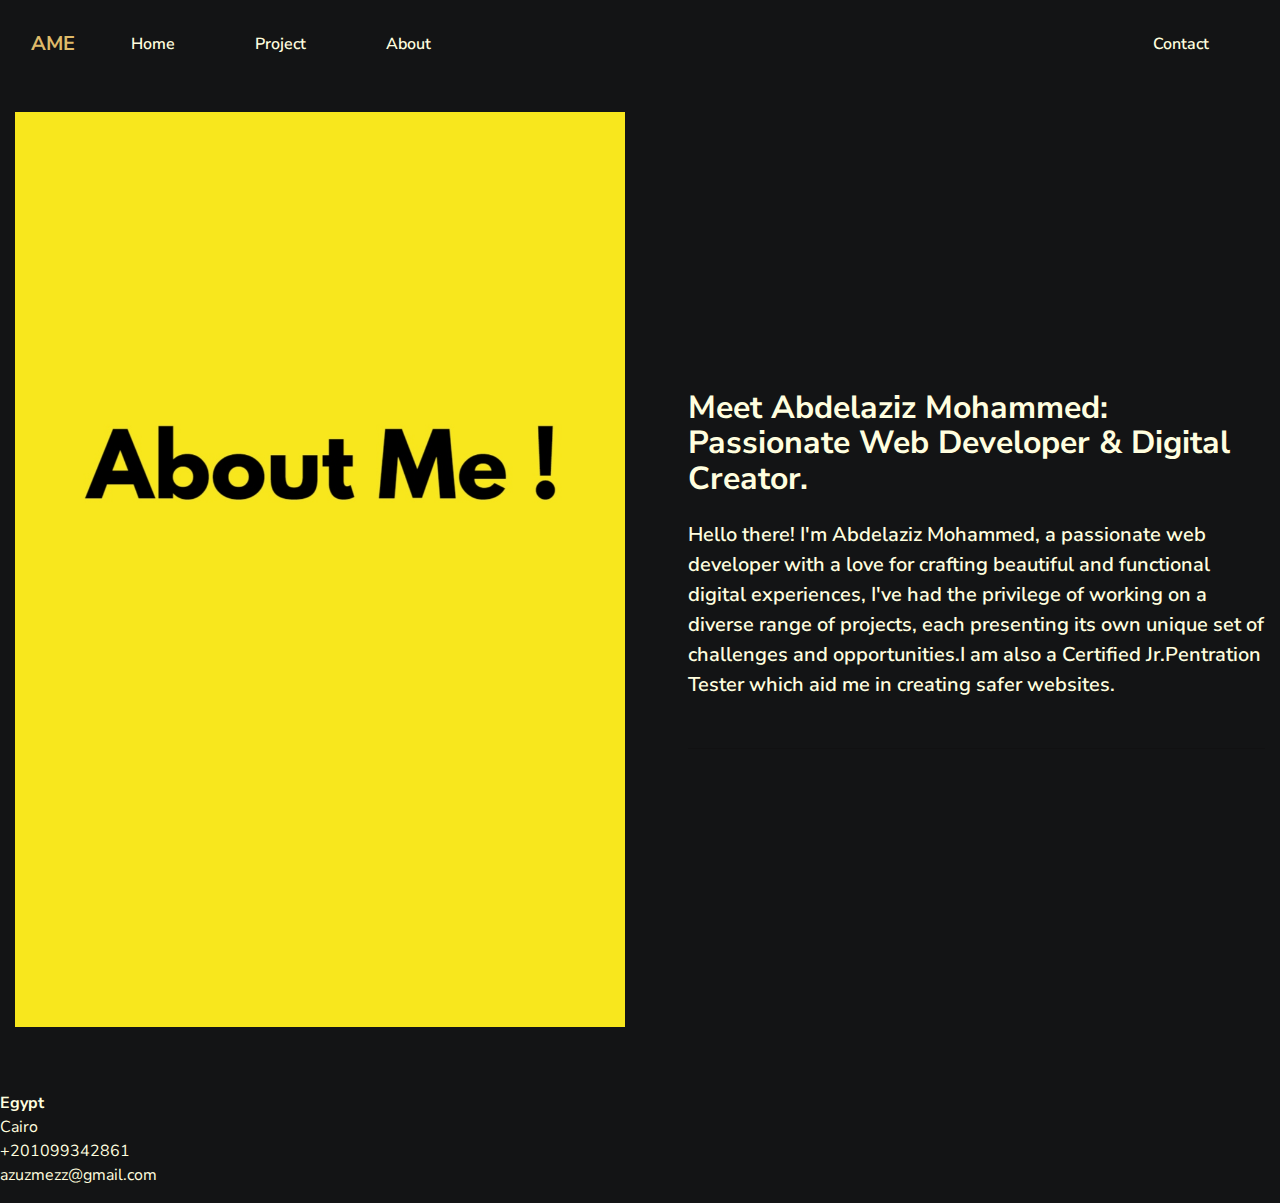
<file: about.html>
<!DOCTYPE html>
<html lang="en">

<head>
    <meta charset="utf-8">
    <meta name="viewport" content="width=device-width, initial-scale=1, shrink-to-fit=no">
    <meta http-equiv="X-UA-Compatible" content="ie=edge">
    <meta name="description" content="Free minimal portfolio web site template,minmal portfolio,porfolio,bootstrap template,html template,photography " />
    <title>Home - Free Minimal portfolio template.Art Studio template.</title>
    <link href="https://fonts.googleapis.com/css?family=Nunito+Sans:300,400,600,700,800,900&display=swap" rel="stylesheet">
    <link rel="stylesheet" href="assets/css/main.min.css">
    <link rel="stylesheet" href="assets/css/rtl.css">
</head>

<body>
    <div class="nav-main">
        <div class="container">
            <nav class="navbar navbar-expand-lg navbar-light">
                <a class="navbar-brand font-weight-bold" href="index.html">AME</a>
                <button class="navbar-toggler" type="button" data-toggle="collapse" data-target="#navbarNav" aria-controls="navbarNav" aria-expanded="false" aria-label="Toggle navigation">
                    <span class="navbar-toggler-icon"></span>
                </button>
                <div class="collapse navbar-collapse" id="navbarNav">
                    <ul class="navbar-nav">
                        <li class="nav-item">
                            <a class="nav-link" href="index.html">Home</a>
                        </li>
                        <li class="nav-item">
                            <a class="nav-link" href="project.html">Project</a>
                        </li>

                        <li class="nav-item">
                            <a class="nav-link" href="about.html">About</a>
                        </li>
                    </ul>

                    <ul class="navbar-nav ml-auto">


                        <li class="nav-item">
                            <a class="nav-link" href="contact.html">Contact</a>
                        </li>
                    </ul>
                </div>
            </nav>
            <!--end:Nav -->
        </div>
    </div>
    <!--end:Navigation -->
    <main role="main">
        <section class="pt-4">
            <div class="container">
                <div class="row d-flex align-items-center">
                    <div class="col-md-6">
                        <figure><img src="./assets/img/BeFunky-design (11).jpg" alt="" class="img-fluid">
                        </figure>
                    </div>
                    <!-- end:col -->
                    <div class="col-md-6 pl-lg-5 pl-md-5">
                        <h2>
                            Meet Abdelaziz Mohammed: Passionate Web Developer & Digital Creator.
                        </h2>
                        <p class="lead mt-4">Hello there! I'm Abdelaziz Mohammed, a passionate web developer with a love for crafting beautiful and functional digital experiences, I've had the privilege of working on a diverse range of projects, each presenting its own unique set of challenges and opportunities.I am also a Certified Jr.Pentration Tester which aid me in creating safer websites.</p>
                        <hr class="mt-5">
                        
                    </div>
                     <div class="row mt-5">
                    <div class="col-md-6">
                        <p>
                            <strong>Egypt</strong>
                            <br>
                            Cairo
                            <br>
                            +201099342861 
                            <br>
                             azuzmezz@gmail.com
                        </p>
                    </div>
                    <!-- end:col -->
                </div>
                <hr class="mt-5">
            </div>
        </section>
    </main>
   
    <script src="assets/js/main.min.js"></script>
</body>

</html>
</file>
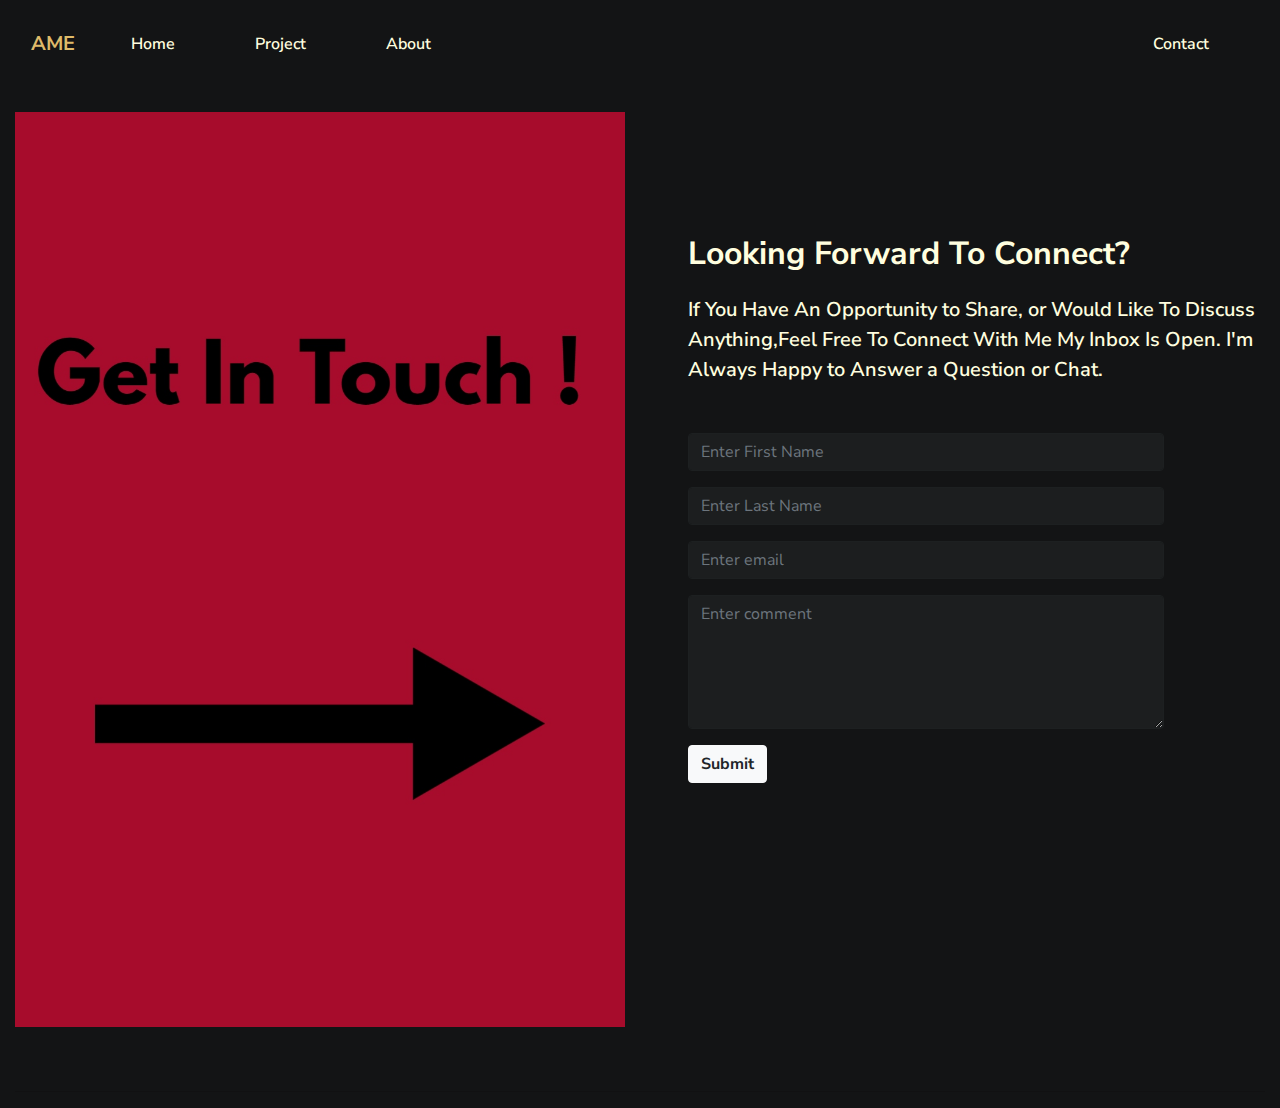
<file: contact.html>
<!DOCTYPE html>
<html lang="en">

<head>
    <meta charset="utf-8">
    <meta name="viewport" content="width=device-width, initial-scale=1, shrink-to-fit=no">
    <meta http-equiv="X-UA-Compatible" content="ie=edge">
    <meta name="description" content="Free minimal portfolio web site template,minmal portfolio,porfolio,bootstrap template,html template,photography " />
    <title>Home - Free Minimal portfolio template.Art Studio template.</title>
    <link href="https://fonts.googleapis.com/css?family=Nunito+Sans:300,400,600,700,800,900&display=swap" rel="stylesheet">
    <link rel="stylesheet" href="assets/css/main.min.css">
    <link rel="stylesheet" href="assets/css/rtl.css">
</head>

<body>
    <div class="nav-main">
        <div class="container">
            <nav class="navbar navbar-expand-lg navbar-light">
                <a class="navbar-brand font-weight-bold" href="index.html">AME</a>
                <button class="navbar-toggler" type="button" data-toggle="collapse" data-target="#navbarNav" aria-controls="navbarNav" aria-expanded="false" aria-label="Toggle navigation">
                    <span class="navbar-toggler-icon"></span>
                </button>
                <div class="collapse navbar-collapse" id="navbarNav">
                    <ul class="navbar-nav">
                        <li class="nav-item">
                            <a class="nav-link" href="index.html">Home</a>
                        </li>
                        <li class="nav-item">
                            <a class="nav-link" href="project.html">Project</a>
                        </li>

                        <li class="nav-item">
                            <a class="nav-link" href="about.html">About</a>
                        </li>
                    </ul>

                    <ul class="navbar-nav ml-auto">


                        <li class="nav-item">
                            <a class="nav-link" href="contact.html">Contact</a>
                        </li>
                    </ul>
                </div>
            </nav>
            <!--end:Nav -->
        </div>
    </div>
    <!--end:Navigation -->
    <main role="main">
        <section class="pt-4">
            <div class="container">
                <div class="row d-flex align-items-center justify-content-center">
                    <div class="col-md-6">
                        <figure><img src="./assets/img/BeFunky-design (66).jpg" height=200px alt="" class="img-fluid">
                        </figure>
                    </div>
                    <!-- end:col -->
                    <div class="col-md-6 pl-lg-5 pl-md-5">
                        <h2>
                            
                            Looking Forward To Connect?
                            
                        </h2>
                        <p class="lead mt-4">If You Have An Opportunity to Share, or Would Like To Discuss Anything,Feel Free To Connect With Me My Inbox Is Open. I'm Always Happy to Answer a Question or Chat.</p>


                        <div class="contact-form mt-5">
                            <div class="form-group row">

                                <div class="col-sm-10">
                                    <input type="text" class="form-control" id="fname" placeholder="Enter First Name" name="fname">
                                </div>
                            </div>
                            <div class="form-group row">

                                <div class="col-sm-10">
                                    <input type="text" class="form-control" id="lname" placeholder="Enter Last Name" name="lname">
                                </div>
                            </div>
                            <div class="form-group row">

                                <div class="col-sm-10">
                                    <input type="email" class="form-control" id="email" placeholder="Enter email" name="email">
                                </div>
                            </div>
                            <div class="form-group row">

                                <div class="col-sm-10">
                                    <textarea class="form-control" rows="5" id="comment" placeholder="Enter comment"></textarea>
                                </div>
                            </div>
                            <div class="form-group row">
                                <div class="col-sm-offset-2 col-sm-10">
                                    <button type="submit" class="btn btn-light font-weight-bold">Submit</button>
                                </div>
                            </div>
                        </div>
                        <!-- end:contact -->
                        <div class="row mt-5">
                            <div class="col-md-6">
                               
                            </div>
                            <!-- end:col -->
                            <div class="col-md-6">
                                <p>
                                    <strong></strong>
                                    <br>
                                    
                                    <br>
                                    
                                    <br>
                                    
                                </p>
                            </div>
                            <!-- end:col -->
                        </div>
                    </div>
                    <!-- end:col -->
                </div>
                <hr class="mt-5">
            </div>
        </section>
    </main>
   
    <script src="assets/js/main.min.js"></script>
</body>

</html>
</file>
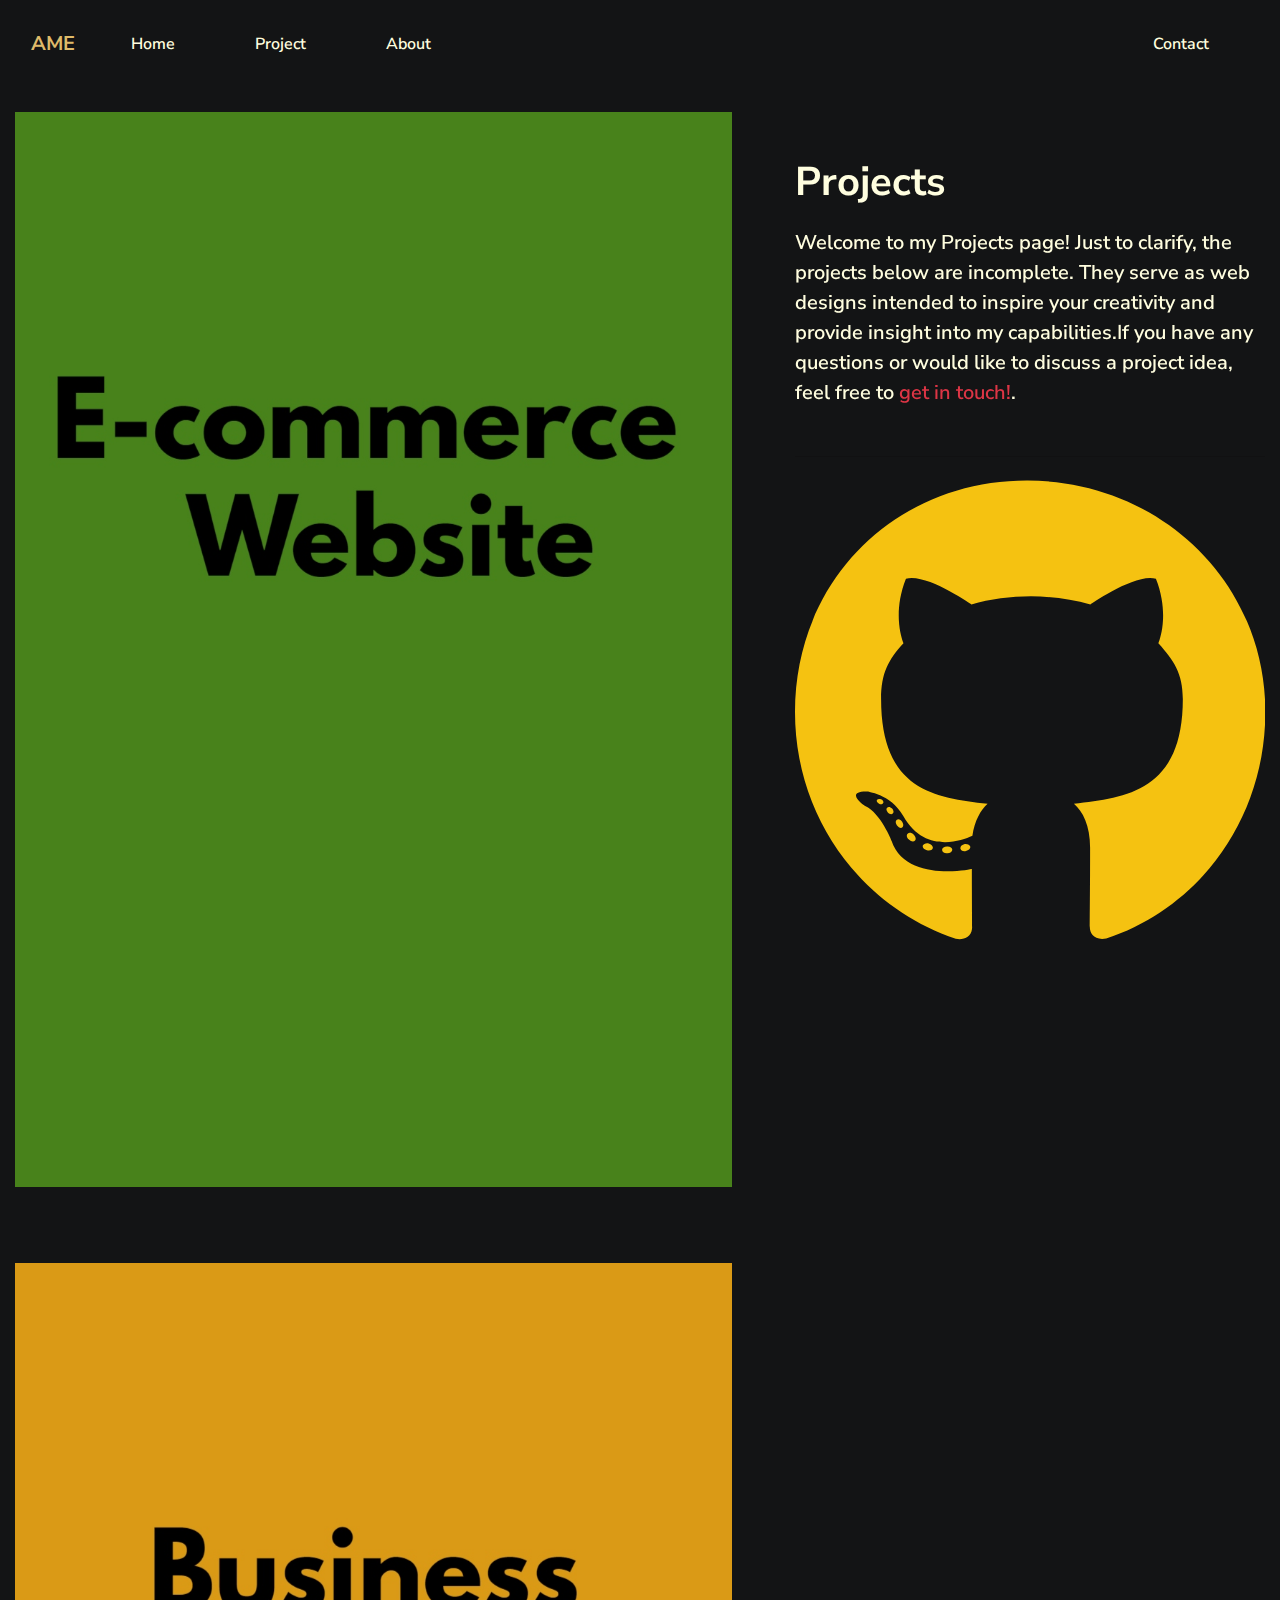
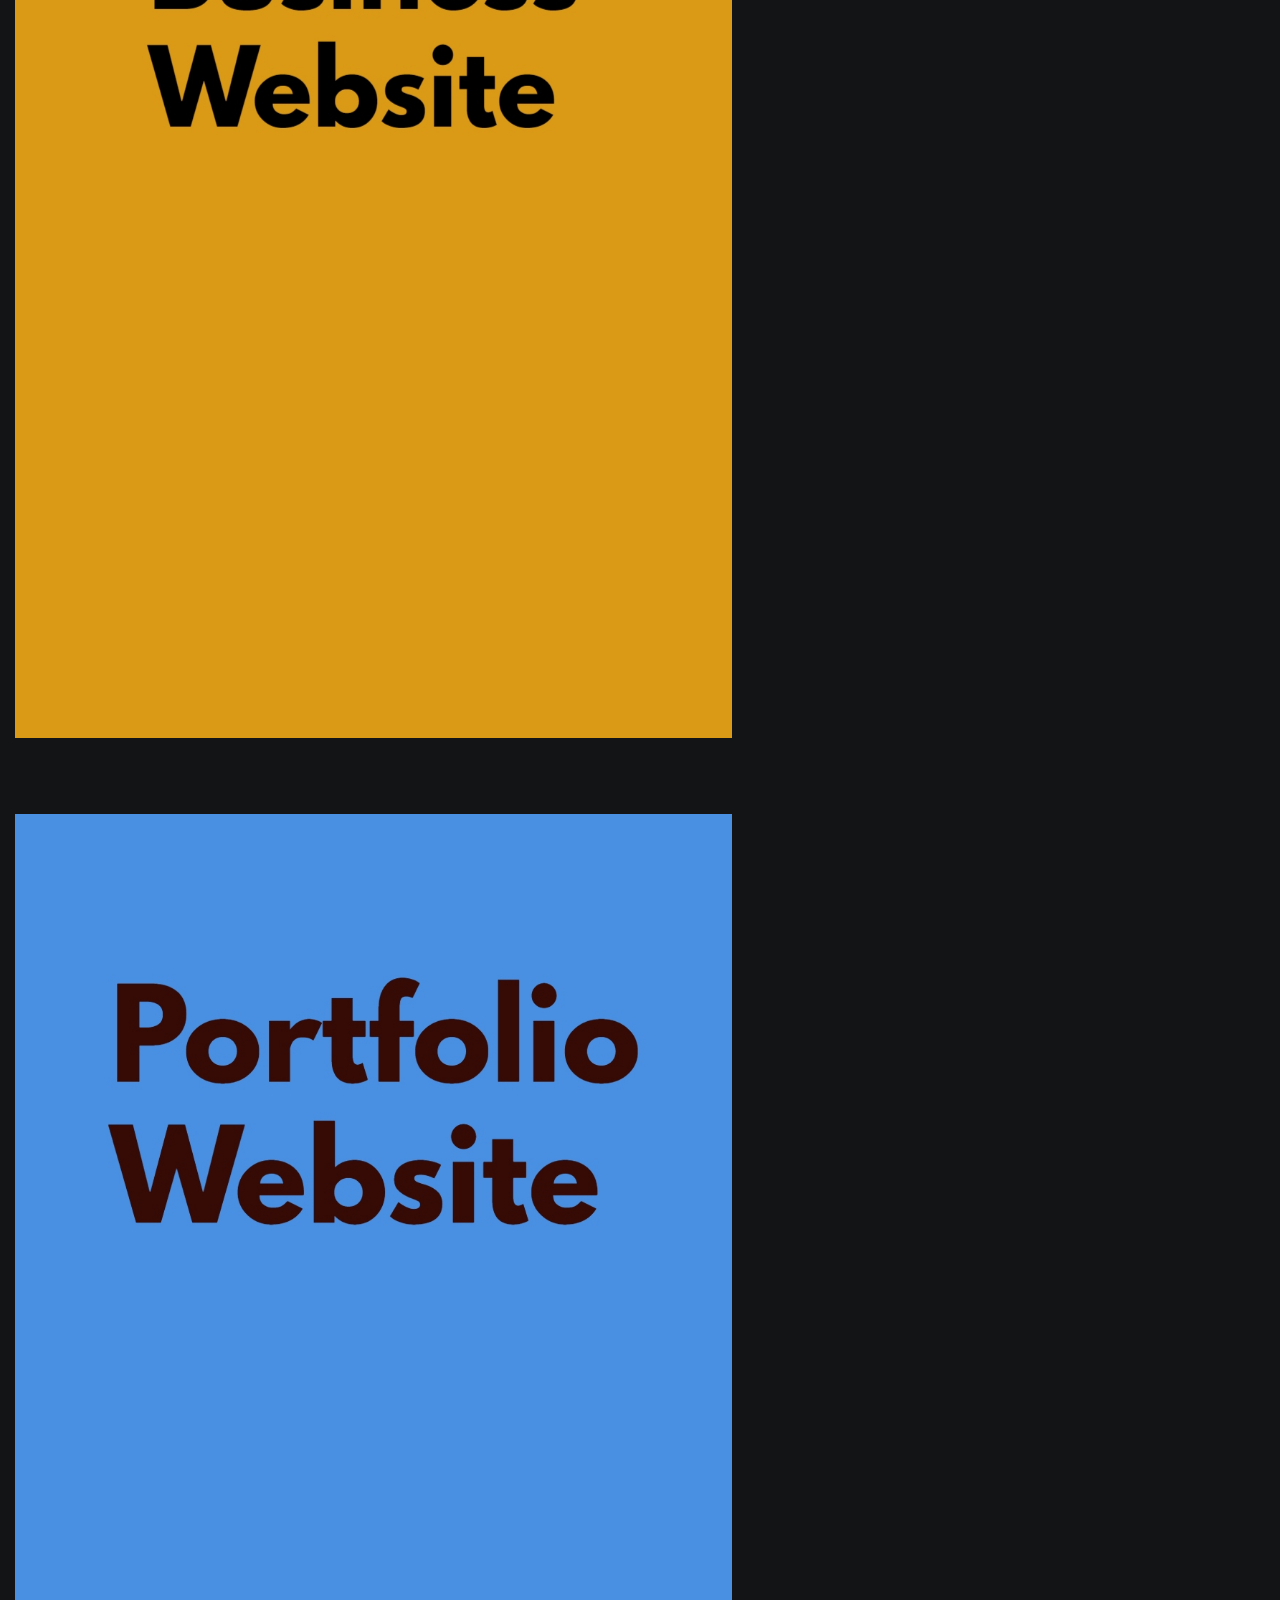
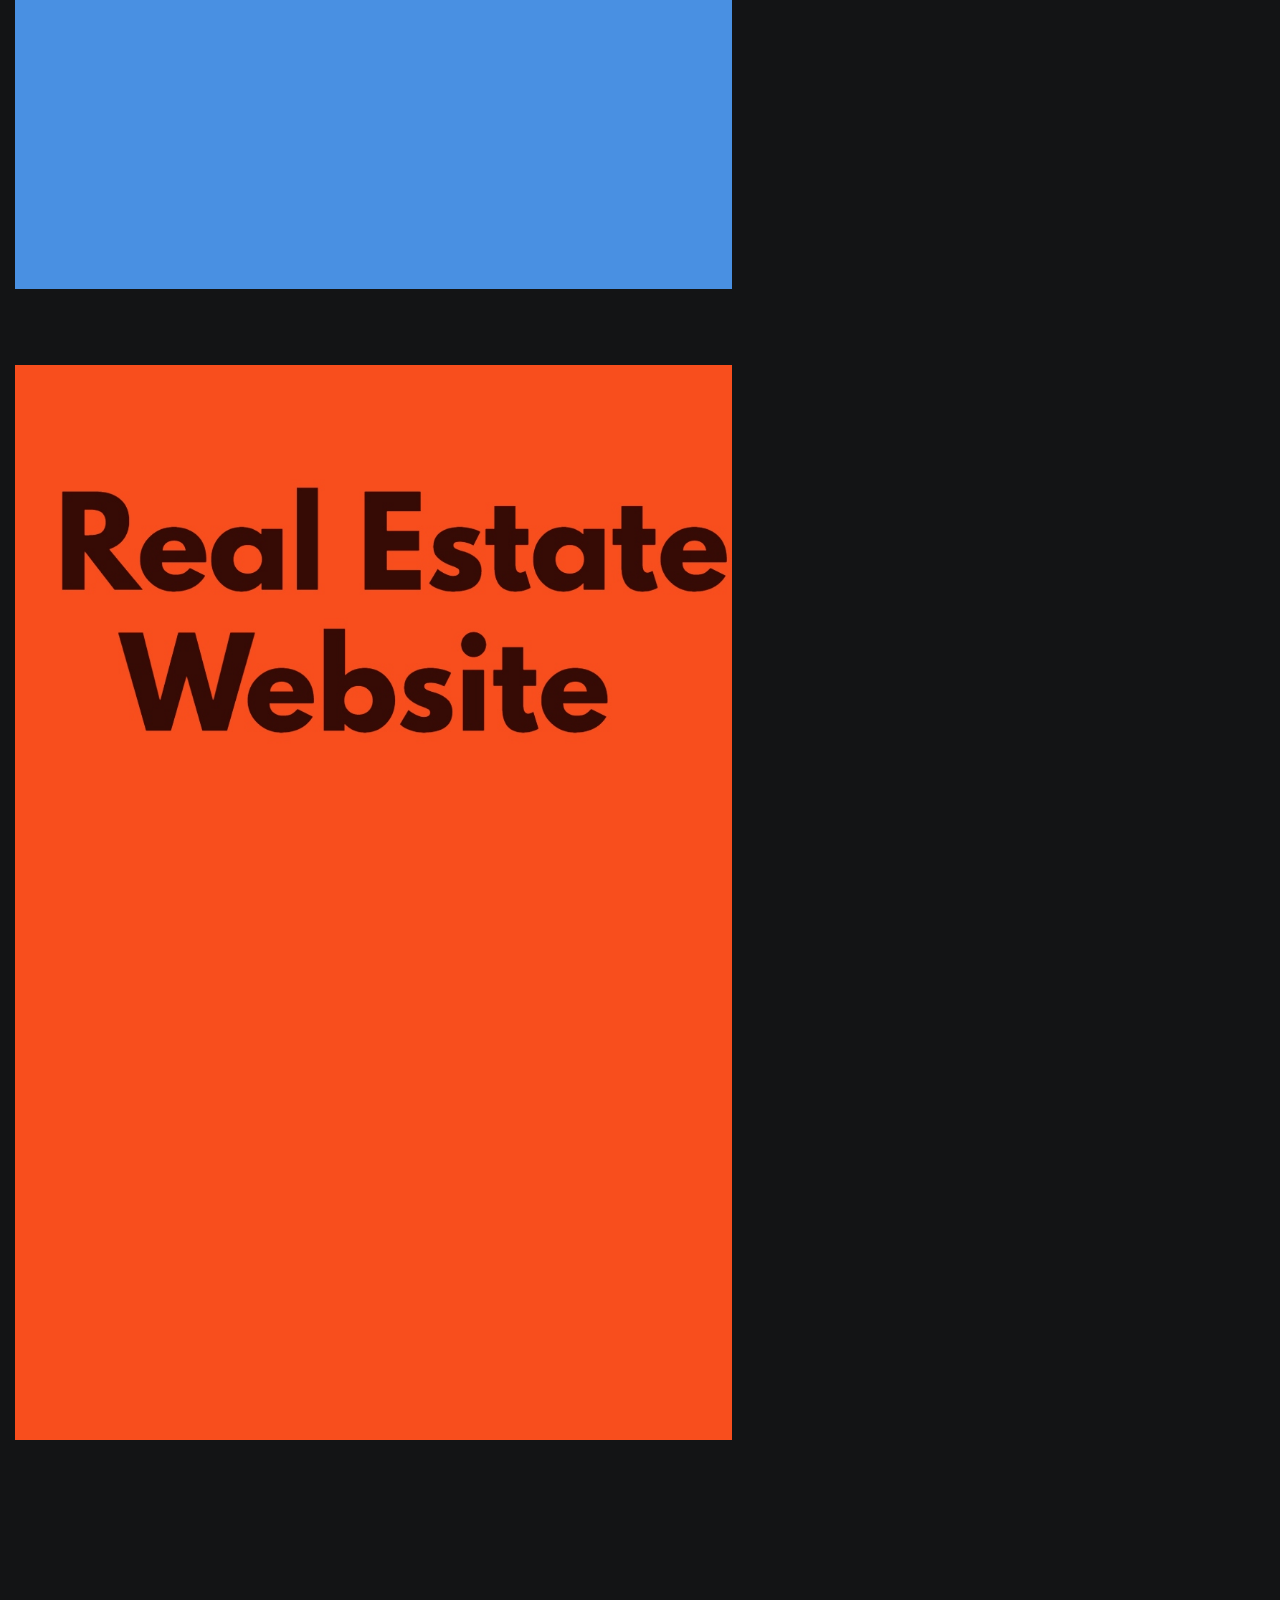
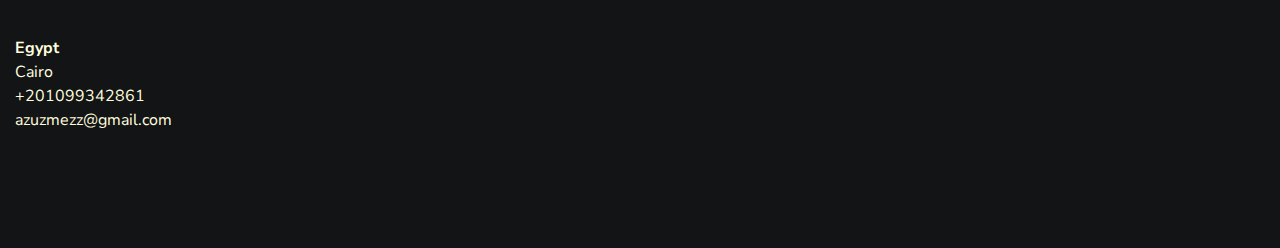
<file: project.html>
<!DOCTYPE html>
<html lang="en">

<head>
    <meta charset="utf-8">
    <meta name="viewport" content="width=device-width, initial-scale=1, shrink-to-fit=no">
    <meta http-equiv="X-UA-Compatible" content="ie=edge">
    <meta name="description" content="Free minimal portfolio web site template,minmal portfolio,porfolio,bootstrap template,html template,photography " />
    <title>Home - Free Minimal portfolio template.Art Studio template.</title>
    <link href="https://fonts.googleapis.com/css?family=Nunito+Sans:300,400,600,700,800,900&display=swap" rel="stylesheet">
    <link rel="stylesheet" href="assets/css/main.min.css">
    <link rel="stylesheet" href="assets/css/rtl.css">
</head>

<body>
    <div class="nav-main">
        <div class="container">
            <nav class="navbar navbar-expand-lg navbar-light">
                <a class="navbar-brand font-weight-bold" href="index.html">AME</a>
                <button class="navbar-toggler" type="button" data-toggle="collapse" data-target="#navbarNav" aria-controls="navbarNav" aria-expanded="false" aria-label="Toggle navigation">
                    <span class="navbar-toggler-icon"></span>
                </button>
                <div class="collapse navbar-collapse" id="navbarNav">
                    <ul class="navbar-nav">
                        <li class="nav-item">
                            <a class="nav-link" href="index.html">Home</a>
                        </li>
                        <li class="nav-item">
                            <a class="nav-link" href="project.html">Project</a>
                        </li>

                        <li class="nav-item">
                            <a class="nav-link" href="about.html">About</a>
                        </li>
                    </ul>

                    <ul class="navbar-nav ml-auto">


                        <li class="nav-item">
                            <a class="nav-link" href="contact.html">Contact</a>
                        </li>
                    </ul>
                </div>
            </nav>
            <!--end:Nav -->
        </div>
    </div>
    <!--end:Navigation -->
    <main role="main">
        <section class="pt-4">
            <div class="container">
                <div class="row">
                    <div class="col-md-7">
                        <div class="project-sidebar">
                            <!-- Place your project images here -->
                            <a href="https://azuzmohd.github.io/MALTYRUS/index.html"target=”_blank”><figure><img src="./assets/img/BeFunky-design (33).jpg" alt="" class="img-fluid"></figure></a>
                            <a href="https://azuzmohd.github.io/Patek-Insurance/"target=”_blank”><figure><img src="./assets/img/BeFunky-design (44).jpg" alt="" class="img-fluid"></figure></a>
                            <a href="https://azuzmohd.github.io/Artist/"target=”_blank”><figure><img src="./assets/img/BeFunky-design(7777).jpg" alt="" class="img-fluid"></figure></a>
                            <a href="https://azuzmohd.github.io/BYNATURE/"target=”_blank”><figure><img src="./assets/img/BeFunky-designboyyy.jpg" alt="" class="img-fluid"></figure></a>
                           
                        </div>
                    </div>
                    <!-- end:col -->
                    <div class="col-md-5 pl-lg-5 pl-md-5">
                        <div class="sticky-top pt-5">
                            <h1>
                                Projects
                            </h1>
                            <p class="lead mt-4">Welcome to my Projects page! Just to clarify, the projects below are incomplete. They serve as web designs intended to inspire your creativity and provide insight into my capabilities.If you have any questions or would like to discuss a project idea, feel free to <a href=contact.html>get in touch!</a>.</p>
                            <hr class="mt-5">
                             <a href="https://github.com/azuzmohd" target=”_blank”> <svg xmlns="http://www.w3.org/2000/svg" viewBox="0 0 496 512"><!--!Font Awesome Free 6.5.2 by @fontawesome - https://fontawesome.com License - https://fontawesome.com/license/free Copyright 2024 Fonticons, Inc.--><path fill="#f5c211" d="M165.9 397.4c0 2-2.3 3.6-5.2 3.6-3.3 .3-5.6-1.3-5.6-3.6 0-2 2.3-3.6 5.2-3.6 3-.3 5.6 1.3 5.6 3.6zm-31.1-4.5c-.7 2 1.3 4.3 4.3 4.9 2.6 1 5.6 0 6.2-2s-1.3-4.3-4.3-5.2c-2.6-.7-5.5 .3-6.2 2.3zm44.2-1.7c-2.9 .7-4.9 2.6-4.6 4.9 .3 2 2.9 3.3 5.9 2.6 2.9-.7 4.9-2.6 4.6-4.6-.3-1.9-3-3.2-5.9-2.9zM244.8 8C106.1 8 0 113.3 0 252c0 110.9 69.8 205.8 169.5 239.2 12.8 2.3 17.3-5.6 17.3-12.1 0-6.2-.3-40.4-.3-61.4 0 0-70 15-84.7-29.8 0 0-11.4-29.1-27.8-36.6 0 0-22.9-15.7 1.6-15.4 0 0 24.9 2 38.6 25.8 21.9 38.6 58.6 27.5 72.9 20.9 2.3-16 8.8-27.1 16-33.7-55.9-6.2-112.3-14.3-112.3-110.5 0-27.5 7.6-41.3 23.6-58.9-2.6-6.5-11.1-33.3 2.6-67.9 20.9-6.5 69 27 69 27 20-5.6 41.5-8.5 62.8-8.5s42.8 2.9 62.8 8.5c0 0 48.1-33.6 69-27 13.7 34.7 5.2 61.4 2.6 67.9 16 17.7 25.8 31.5 25.8 58.9 0 96.5-58.9 104.2-114.8 110.5 9.2 7.9 17 22.9 17 46.4 0 33.7-.3 75.4-.3 83.6 0 6.5 4.6 14.4 17.3 12.1C428.2 457.8 496 362.9 496 252 496 113.3 383.5 8 244.8 8zM97.2 352.9c-1.3 1-1 3.3 .7 5.2 1.6 1.6 3.9 2.3 5.2 1 1.3-1 1-3.3-.7-5.2-1.6-1.6-3.9-2.3-5.2-1zm-10.8-8.1c-.7 1.3 .3 2.9 2.3 3.9 1.6 1 3.6 .7 4.3-.7 .7-1.3-.3-2.9-2.3-3.9-2-.6-3.6-.3-4.3 .7zm32.4 35.6c-1.6 1.3-1 4.3 1.3 6.2 2.3 2.3 5.2 2.6 6.5 1 1.3-1.3 .7-4.3-1.3-6.2-2.2-2.3-5.2-2.6-6.5-1zm-11.4-14.7c-1.6 1-1.6 3.6 0 5.9 1.6 2.3 4.3 3.3 5.6 2.3 1.6-1.3 1.6-3.9 0-6.2-1.4-2.3-4-3.3-5.6-2z"/></svg></a>

                            </div>
                            <!-- end:col -->
                        </div>
                      <footer><div class="col-md-6">
                            <p>
                                <strong>Egypt</strong>
                                <br>
                                Cairo
                                <br>
                                +201099342861 
                                <br>
                                 azuzmezz@gmail.com
                            </p>
                         
                        </div>
                        </footer>
                    </div>
                </div>
                <!-- end:row -->
                <hr class="mt-5">
            </div>
        </section>
    </main>
  
    <script src="assets/js/main.min.js"></script>
</body>

</html>
</file>
<file: assets/css/rtl.css>
/* line 5, src/assets/scss/rtl.scss */
.jumbotron {
  direction: ltr;
  text-align: left;
  margin: 0 2em 0 1em;
  padding-right: 1em;
  margin: 0 !important;
}

/*# sourceMappingURL=../../../scss */
</file>
